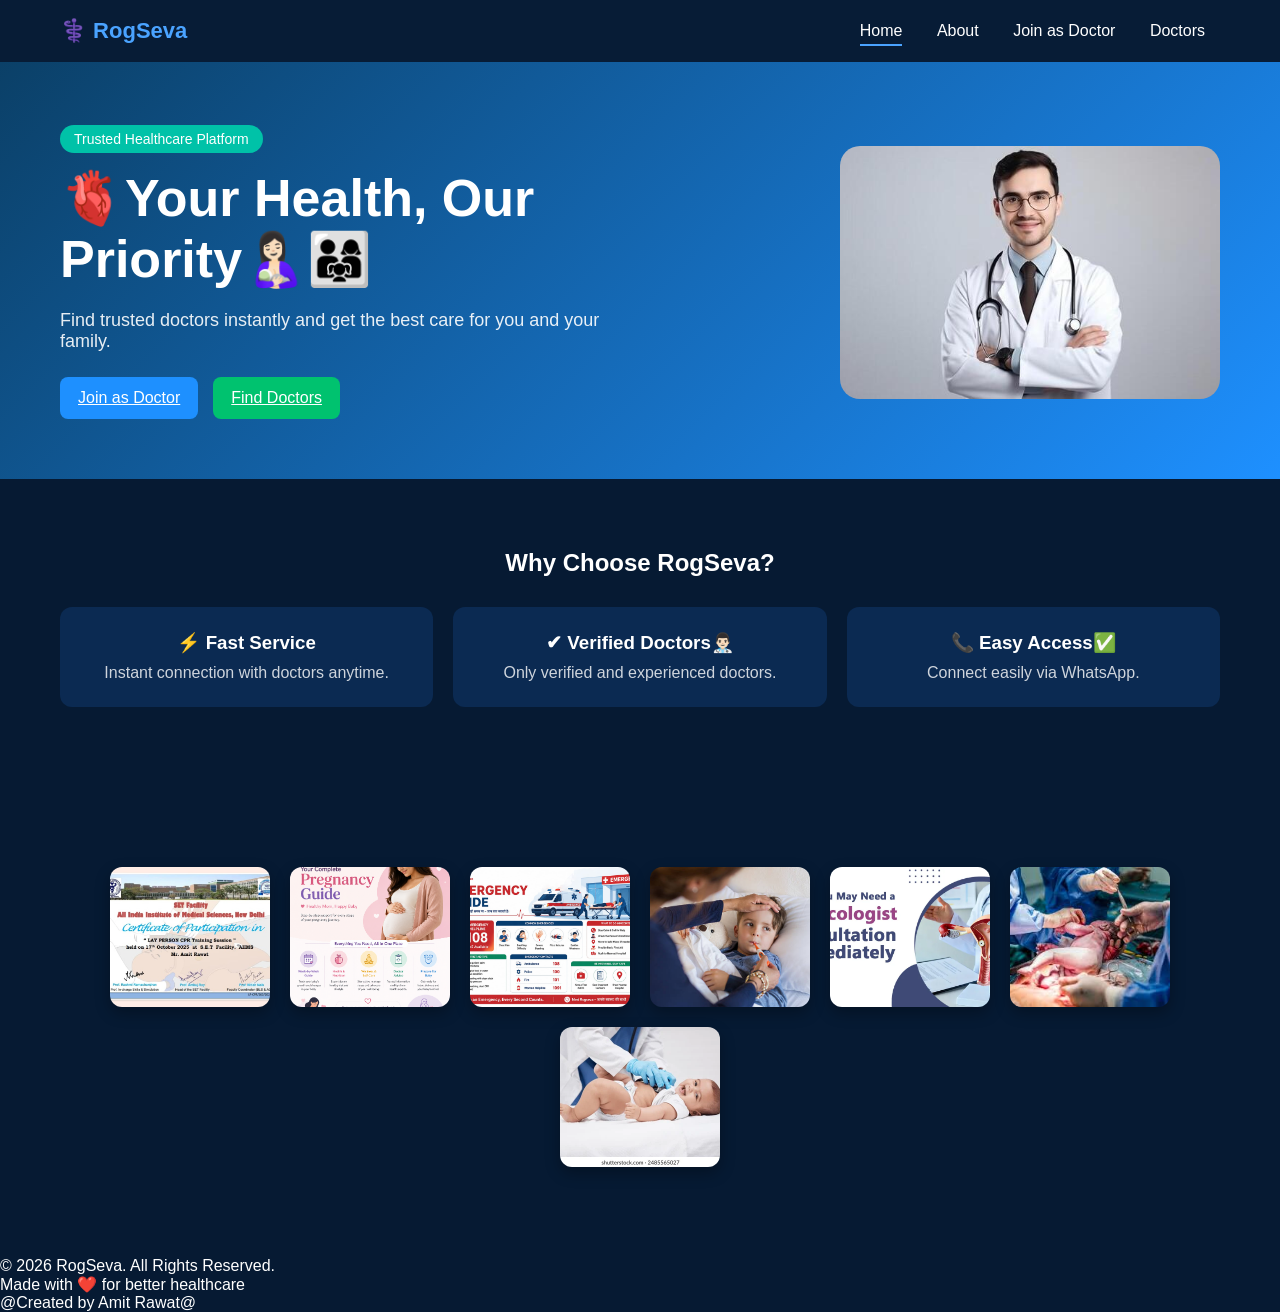
<file: index.html>
<!DOCTYPE html>
<html lang="en">
<head>
    <meta charset="UTF-8">
    <title>RogSeva</title>
    <link rel="stylesheet" href="style.css">
</head>

<body>

<header>
    <div class="logo">
        ⚕️ RogSeva
    </div>

    <nav>
        <a href="index.html" class="active">Home</a>
        <a href="about.html">About</a>
        <a href="doctor.html">Join as Doctor</a>
        <a href="doctors.html">Doctors</a>
    </nav>
</header>

<!-- HERO SECTION -->
<section class="hero">

    <div class="hero-left">
        <span class="tag">Trusted Healthcare Platform</span>

        <h1>🫀Your Health, Our Priority🤱🏻👨‍👩‍👧</h1>

        <p>
            Find trusted doctors instantly and get the best care for you and your family.
        </p>

        <div class="buttons">
            <a href="join.html" class="btn blue">Join as Doctor</a>
            <a href="doctors.html" class="btn green">Find Doctors</a>
        </div>
    </div>

    <div class="hero-right">
        <img src="assets/images/doctor.jpg" alt="doctors">
    </div>

</section>

<!-- FEATURES -->
<section class="features">

    <h2>Why Choose RogSeva?</h2>

    <div class="feature-box">

        <div class="card">
            <h3>⚡ Fast Service</h3>
            <p>Instant connection with doctors anytime.</p>
        </div>

        <div class="card">
            <h3>✔ Verified Doctors👨🏻‍⚕️</h3>
            <p>Only verified and experienced doctors.</p>
        </div>

        <div class="card">
            <h3>📞 Easy Access✅</h3>
            <p>Connect easily via WhatsApp.</p>
        </div>

    </div>

</section>
<!-- IMAGE CARD SECTION -->
<section class="image-card">

    <div class="image-box">
        <img src="assets/images/certificate.JPG" alt="certificate">
       
        <img src="assets/images/pcy.png" alt="pcy">
        <img src="assets/images/emergancy.jpeg" alt="emergency">
        <img src="assets/images/fever.jpg" alt="fever">
        <img src="assets/images/gyne.webp" alt="gyne">
        <img src="assets/images/p_sx.jpg" alt="p_sx">
        <img src="assets/images/paediatric.webp" alt="paediatric">
    </div>

</section>
<!-- FOOTER -->
<footer class="footer">
    <p>© 2026 RogSeva. All Rights Reserved.</p>
    <p>Made with ❤️ for better healthcare</p>
    <p>@Created by Amit Rawat@</p>
</footer>
</body>
</html>
</file>
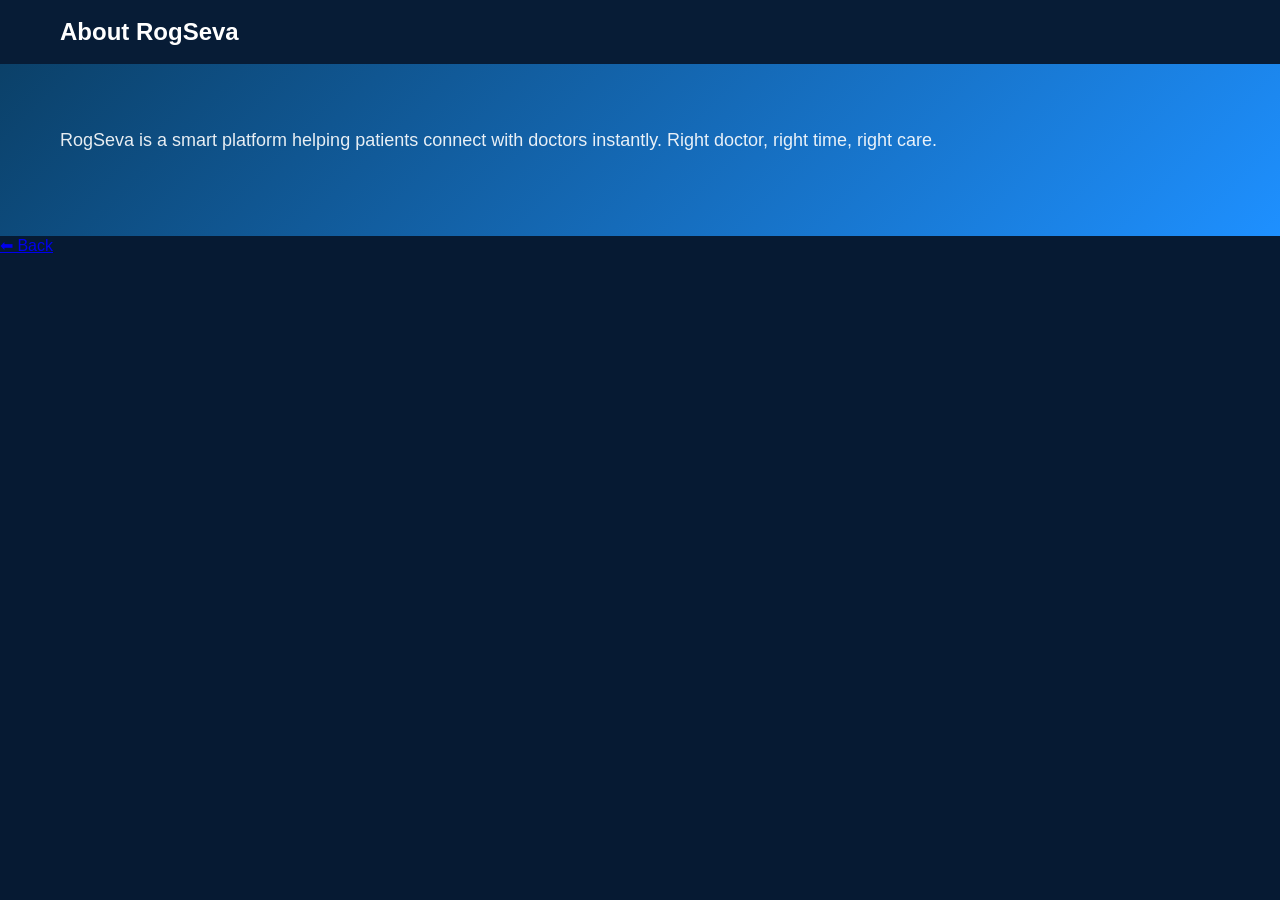
<file: about.html>
<!DOCTYPE html>
<html>
<head>
<title>About</title>
<link rel="stylesheet" href="style.css">
</head>

<body>

<header>
    <h2>About RogSeva</h2>
</header>

<section class="hero">
<p>
RogSeva is a smart platform helping patients connect with doctors instantly.
Right doctor, right time, right care.
</p>
</section>

<a href="index.html" class="back">⬅ Back</a>

</body>
</html>
</file>
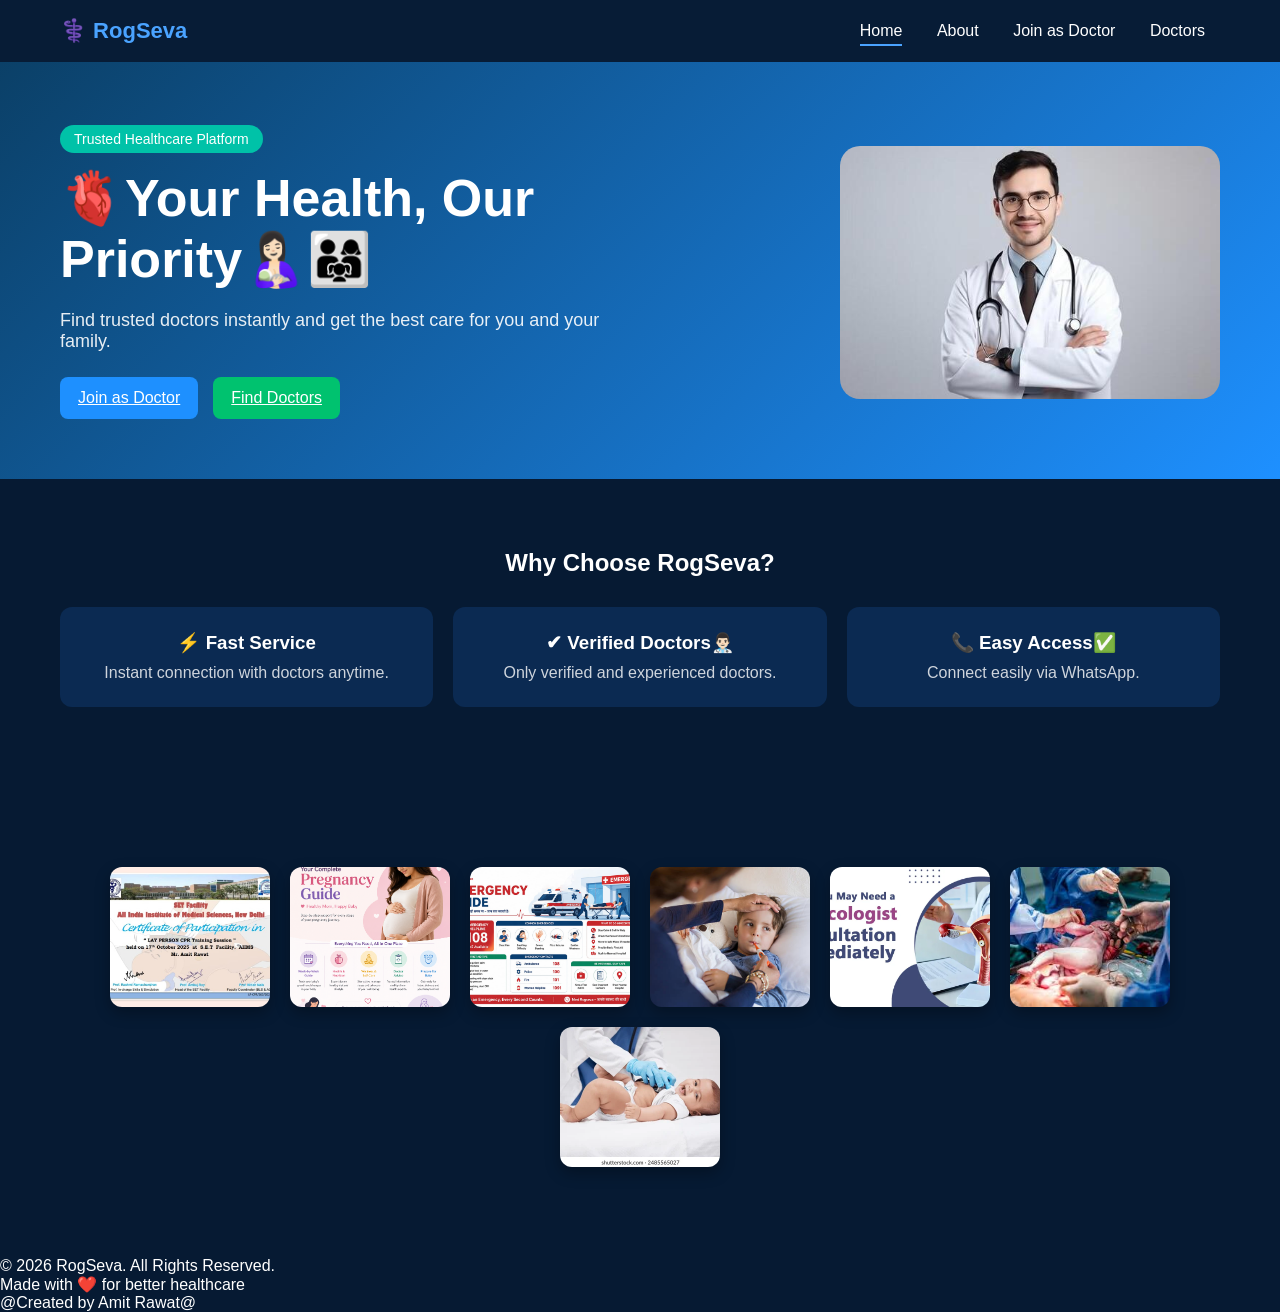
<file: admin.html>
<!DOCTYPE html>
<html>
<head>
<title>Admin Panel</title>
<link rel="stylesheet" href="style.css">
</head>

<body>

<h2 style="text-align:center;margin-top:100px;">👑 Admin Panel</h2>

<div id="adminList"></div>

<a href="index.html" class="back">⬅ Back</a>

<script>

// 🔐 PASSWORD
let pass = prompt("Enter Admin Password");
if(pass !== "1234"){
    alert("Wrong Password ❌");
    window.location.href = "index.html";
}

// 🔥 GET DIV
let list = document.getElementById("adminList");

// 🔥 LOAD DOCTORS
for(let i=0;i<localStorage.length;i++){
    let key = localStorage.key(i);

    if(key.startsWith("doc_")){
        let d = JSON.parse(localStorage.getItem(key));

        list.innerHTML += `
        <div class="card">
            <h3>${d.name} ${d.premium ? "🏆" : ""}</h3>
            <p>${d.spec}</p>

            <button onclick="makePremium('${key}')" class="btn">Make Premium</button>
            <button onclick="deleteDoc('${key}')" class="btn" style="background:red;">Delete</button>
        </div>`;
    }
}

// 🏆 PREMIUM
function makePremium(key){
    let d = JSON.parse(localStorage.getItem(key));
    d.premium = true;

    localStorage.setItem(key, JSON.stringify(d));
    alert("Now Premium 🏆");
    location.reload();
}

// ❌ DELETE
function deleteDoc(key){
    if(confirm("Delete this doctor?")){
        localStorage.removeItem(key);
        location.reload();
    }
}

</script>

</body>
</html>
</file>
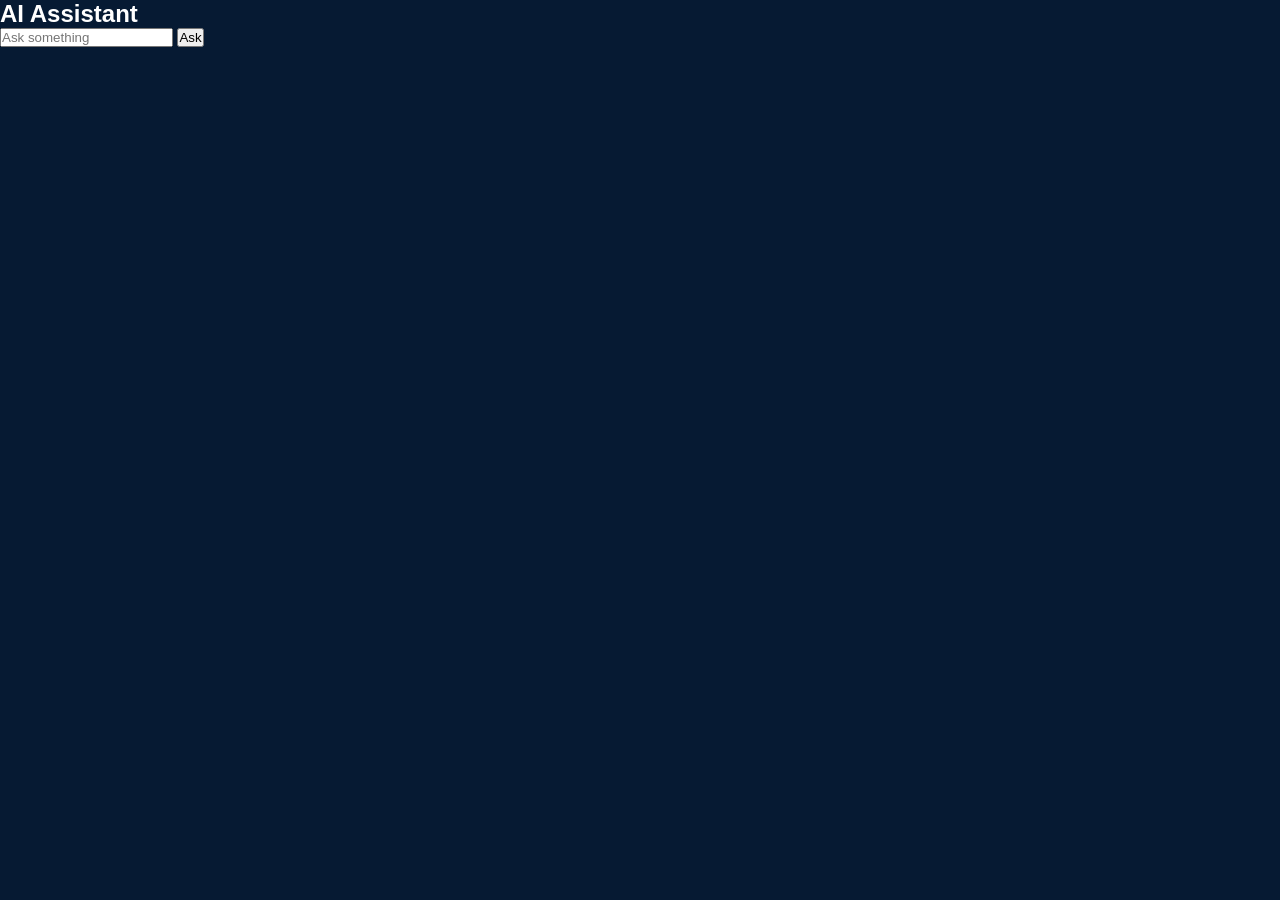
<file: ai.html>
<!DOCTYPE html>
<html>
<head>
<title>AI Help</title>
<link rel="stylesheet" href="style.css">
</head>

<body>

<h2>AI Assistant</h2>

<input type="text" id="input" placeholder="Ask something">
<button onclick="reply()">Ask</button>

<p id="output"></p>

<script src="ai.js"></script>

</body>
</html>
</file>
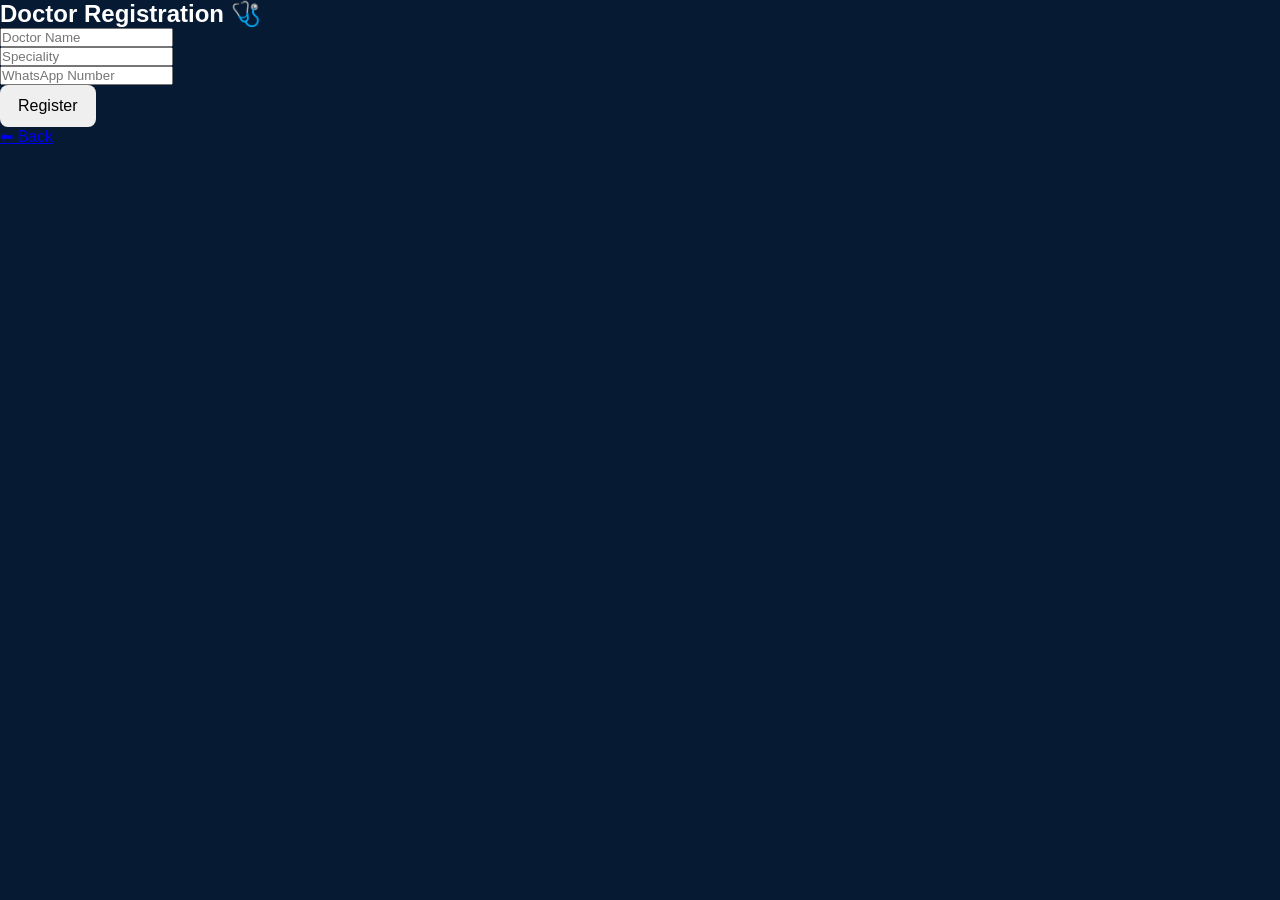
<file: dashboard.html>
<!DOCTYPE html>
<html>
<head>
<title>Doctor Dashboard</title>
<link rel="stylesheet" href="style.css">
</head>

<body>

<div class="form-box">
<h2>👨‍⚕️ Doctor Dashboard</h2>

<input id="name" placeholder="Doctor Name"><br>
<input id="spec" placeholder="Speciality"><br>
<input id="phone" placeholder="WhatsApp Number"><br><br>

<input type="file" onchange="upload(event)"><br><br>
<img id="preview" width="100"><br><br>

<p id="premiumStatus"></p><br>

<button class="btn" onclick="update()">💾 Update Profile</button>
<button class="btn" onclick="logout()">🚪 Logout</button>

<h3>📅 Appointments</h3>
<div id="appointments"></div>

<br>
<button onclick="window.location.href='payment.html'">💰 Go Premium</button>

</div>

<script>
let email = localStorage.getItem("currentUserEmail");
let currentKey = "";

// 🚫 Login check
if(!email){
    alert("Please login first ❌");
    window.location.href = "login.html";
}

// 🔍 Load doctor data
for(let i=0;i<localStorage.length;i++){
    let key = localStorage.key(i);

    if(key.startsWith("doc_")){
        let d = JSON.parse(localStorage.getItem(key));

        if(d.email === email){

            if(d.photo){
                document.getElementById("preview").src = d.photo;
            }

            document.getElementById("name").value = d.name;
            document.getElementById("spec").value = d.spec;
            document.getElementById("phone").value = d.phone;

            // ⭐ Premium Status
            if(d.premium){
                document.getElementById("premiumStatus").innerHTML = "🌟 Premium Doctor";
            } else {
                document.getElementById("premiumStatus").innerHTML = "❌ Normal Doctor";
            }

            currentKey = key;
        }
    }
}

// ❌ Profile not found
if(currentKey === ""){
    alert("Profile not found ❌");
    window.location.href = "doctor.html";
}

// 💾 Update profile (FIXED 🔥)
function update(){
    let old = JSON.parse(localStorage.getItem(currentKey));

    let d = {
        name: document.getElementById("name").value,
        spec: document.getElementById("spec").value,
        phone: document.getElementById("phone").value,
        email: email,
        premium: old.premium,
        photo: old.photo   // 🔥 PHOTO SAFE
    };

    localStorage.setItem(currentKey, JSON.stringify(d));
    alert("Profile Updated ✅");
}

// 🚪 Logout
function logout(){
    localStorage.removeItem("currentUserEmail");
    alert("Logged out 👋");
    window.location.href = "login.html";
}

// 📸 Upload photo (SAFE 🔥)
function upload(e){

    if(!currentKey){
        alert("Error ❌");
        return;
    }

    let file = e.target.files[0];
    let reader = new FileReader();

    reader.onload = function(){
        let img = reader.result;

        let d = JSON.parse(localStorage.getItem(currentKey));
        d.photo = img;

        localStorage.setItem(currentKey, JSON.stringify(d));

        document.getElementById("preview").src = img;
    }

    reader.readAsDataURL(file);
}

// 📅 Appointments show (SAFE LOAD 🔥)
window.onload = function(){

    let list = JSON.parse(localStorage.getItem("appointments") || "[]");

    let container = document.getElementById("appointments");

    container.innerHTML = "";

    list.reverse().forEach(a => {

        let div = document.createElement("div");
        div.className = "card";

        div.innerHTML = `
            <h4>👤 ${a.name}</h4>
            <p>📅 ${a.date}</p>
        `;

        container.appendChild(div);
    });

}
</script>

</body>
</html>
</file>
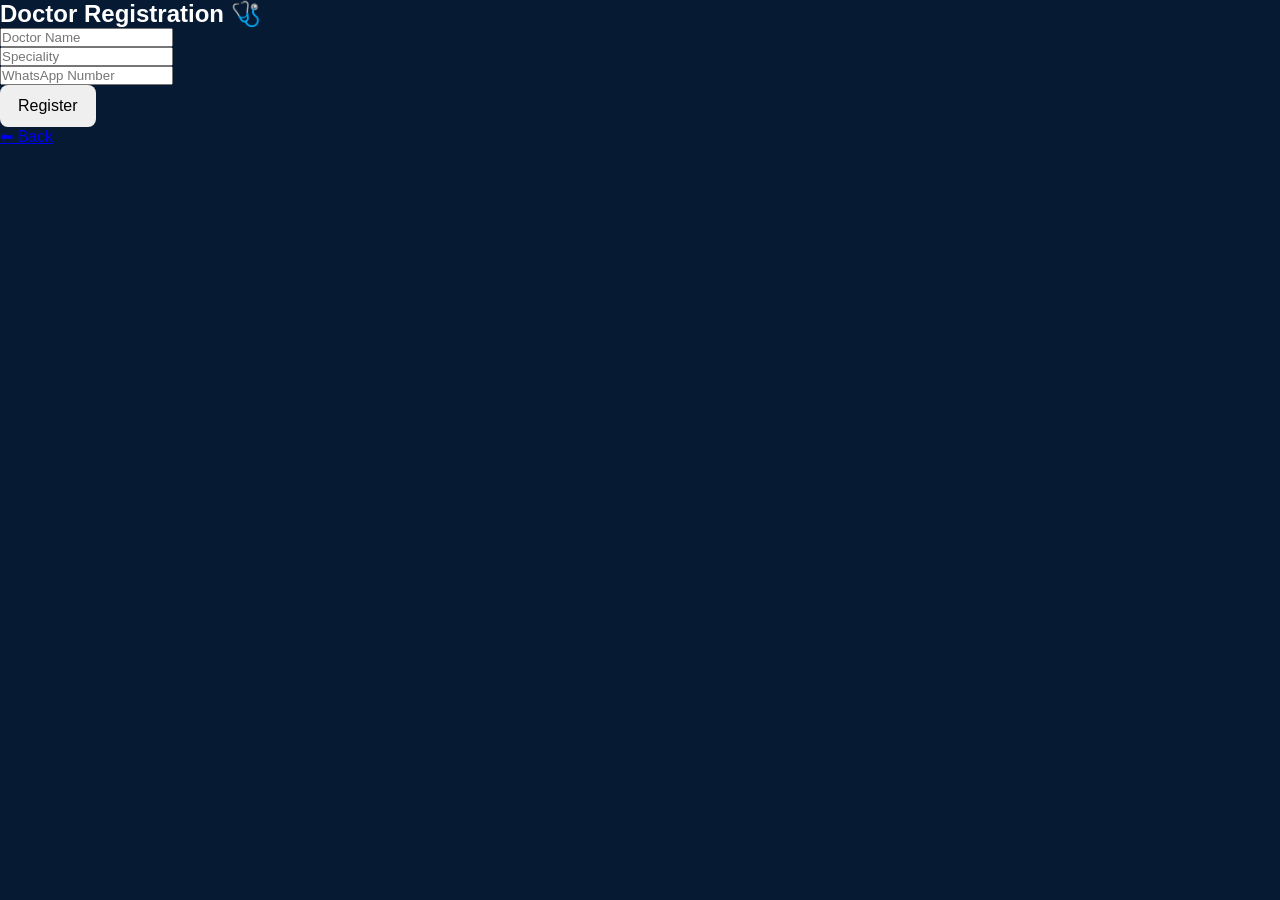
<file: doctor.html>
<!DOCTYPE html>
<html>
<head>
<title>Join Doctor</title>
<link rel="stylesheet" href="style.css">
</head>

<body>

<div class="form-box">
<h2>Doctor Registration 🩺</h2>

<input id="name" placeholder="Doctor Name"><br>
<input id="spec" placeholder="Speciality"><br>
<input id="phone" placeholder="WhatsApp Number"><br>

<button class="btn" onclick="save()">Register</button>
</div>

<a href="index.html" class="back">⬅ Back</a>

<script>

function save(){

    // 🔐 LOGIN CHECK
    let email = localStorage.getItem("currentUserEmail");

    if(!email){
        alert("Please login first ❌");
        window.location.href = "login.html";
        return;
    }

    // 📥 INPUT VALUES
    let nameInput = document.getElementById("name");
    let specInput = document.getElementById("spec");
    let phoneInput = document.getElementById("phone");

    let name = nameInput.value.trim();
    let spec = specInput.value.trim();
    let phone = phoneInput.value.trim();

    // 🚨 VALIDATION
    if(name === "" || spec === "" || phone === ""){
        alert("Please fill all fields!");
        return;
    }

    // 🔥 UNIQUE KEY (duplicate fix)
    let key = "doc_" + Date.now();

    let d = {
        name: name,
        spec: spec,
        phone: phone,
        email: email,
        premium: false
    };

    // 💾 SAVE
    localStorage.setItem(key, JSON.stringify(d));

    alert("Doctor Added Successfully ✅");

    // 🧹 CLEAR FORM
    nameInput.value = "";
    specInput.value = "";
    phoneInput.value = "";

    // 🔁 REDIRECT
    window.location.href = "doctors.html";
}

</script>

</body>
</html>
</file>
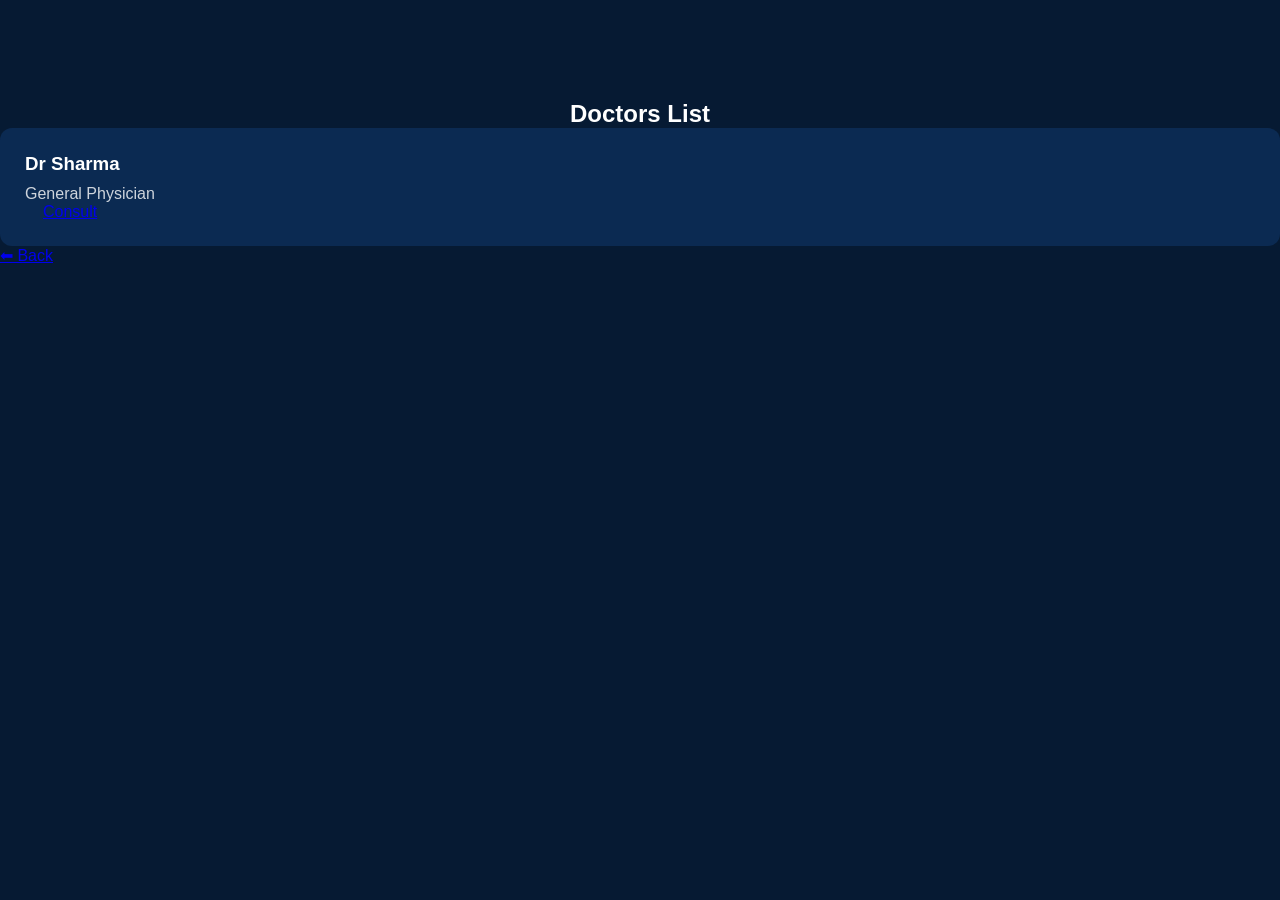
<file: doctors.html>
<!DOCTYPE html>
<html>
<head>
<title>Doctors</title>
<link rel="stylesheet" href="style.css">
</head>

<body>

<h2 style="text-align:center;margin-top:100px;">Doctors List</h2>

<!-- 🔥 YE MISSING THA -->
<div id="list"></div>

<a href="index.html" class="back">⬅ Back</a>

<script>

let list = document.getElementById("list");

// SAFETY CHECK
if(!list){
    alert("List div missing!");
}

// CHECK IF ANY DOCTOR EXISTS
let hasDoctor = false;

for(let i=0;i<localStorage.length;i++){
    let key = localStorage.key(i);
    if(key.startsWith("doc_")){
        hasDoctor = true;
    }
}

// DEMO ADD
if(!hasDoctor){
    let demo = {
        name:"Dr Sharma",
        spec:"General Physician",
        phone:"919999999999"
    };
    localStorage.setItem("doc_demo", JSON.stringify(demo));
}

// SHOW LIST
for(let i=0;i<localStorage.length;i++){
    let key = localStorage.key(i);

    if(key.startsWith("doc_")){
        let d = JSON.parse(localStorage.getItem(key));

        list.innerHTML += `
        <div class="card">
            <h3>${d.name} ${d.premium ? "🏆" : ""}</h3>
            <p>${d.spec}</p>
            <a class="btn" href="https://wa.me/${9311087018}">Consult</a>
        </div>`;
    }
}

</script>

</body>
</html>
</file>
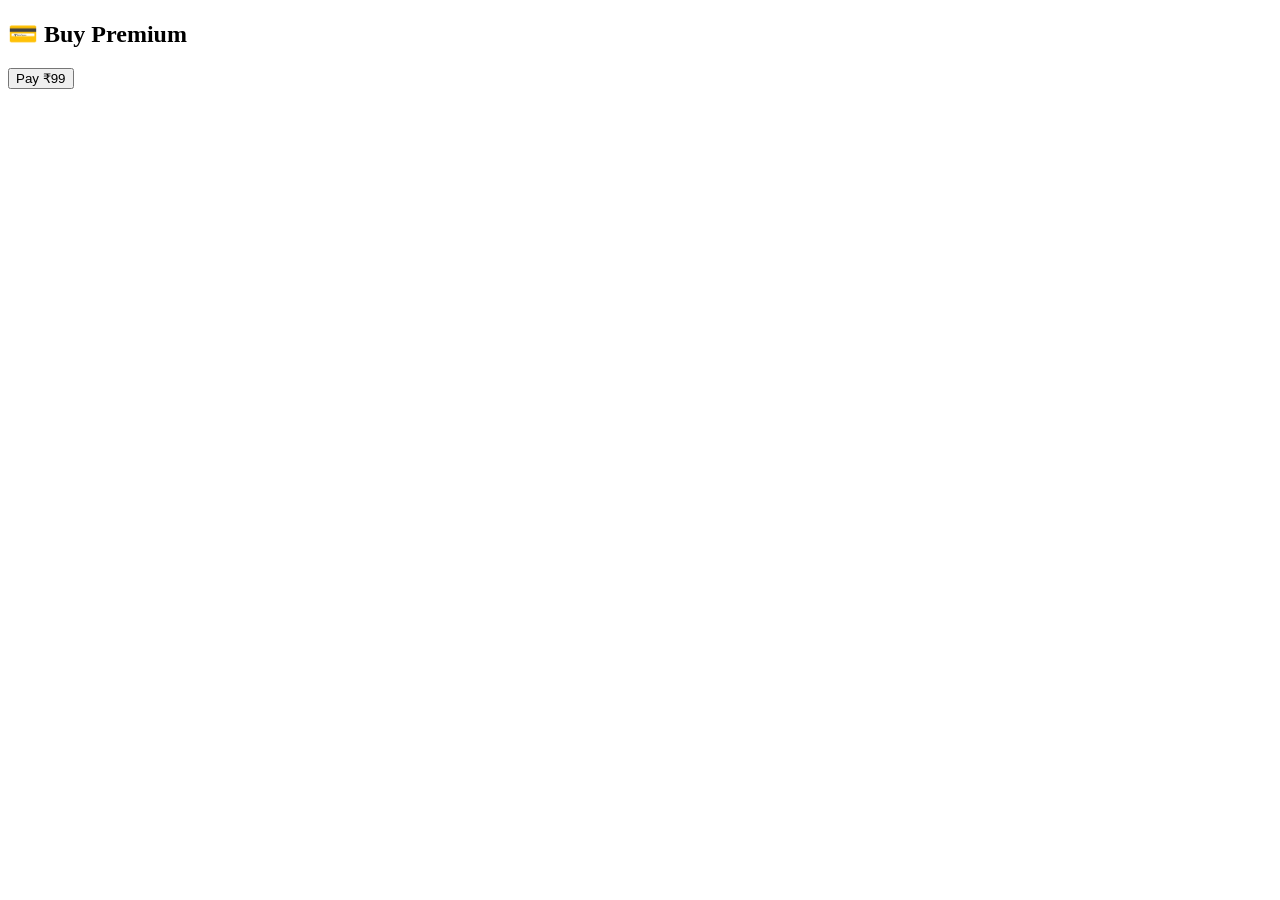
<file: payment.html>
<!DOCTYPE html>
<html>
<head>
<title>Payment</title>
</head>
<body>

<h2>💳 Buy Premium</h2>

<button onclick="pay()">Pay ₹99</button>

<script>
function pay(){
    alert("Payment Successful ✅");

    let email = localStorage.getItem("currentUserEmail");

    for(let i=0;i<localStorage.length;i++){
        let key = localStorage.key(i);

        if(key.startsWith("doc_")){
            let d = JSON.parse(localStorage.getItem(key));

            if(d.email === email){
                d.premium = true;
                localStorage.setItem(key, JSON.stringify(d));
            }
        }
    }

    window.location.href = "dashboard.html";
}
</script>

</body>
</html>
</file>
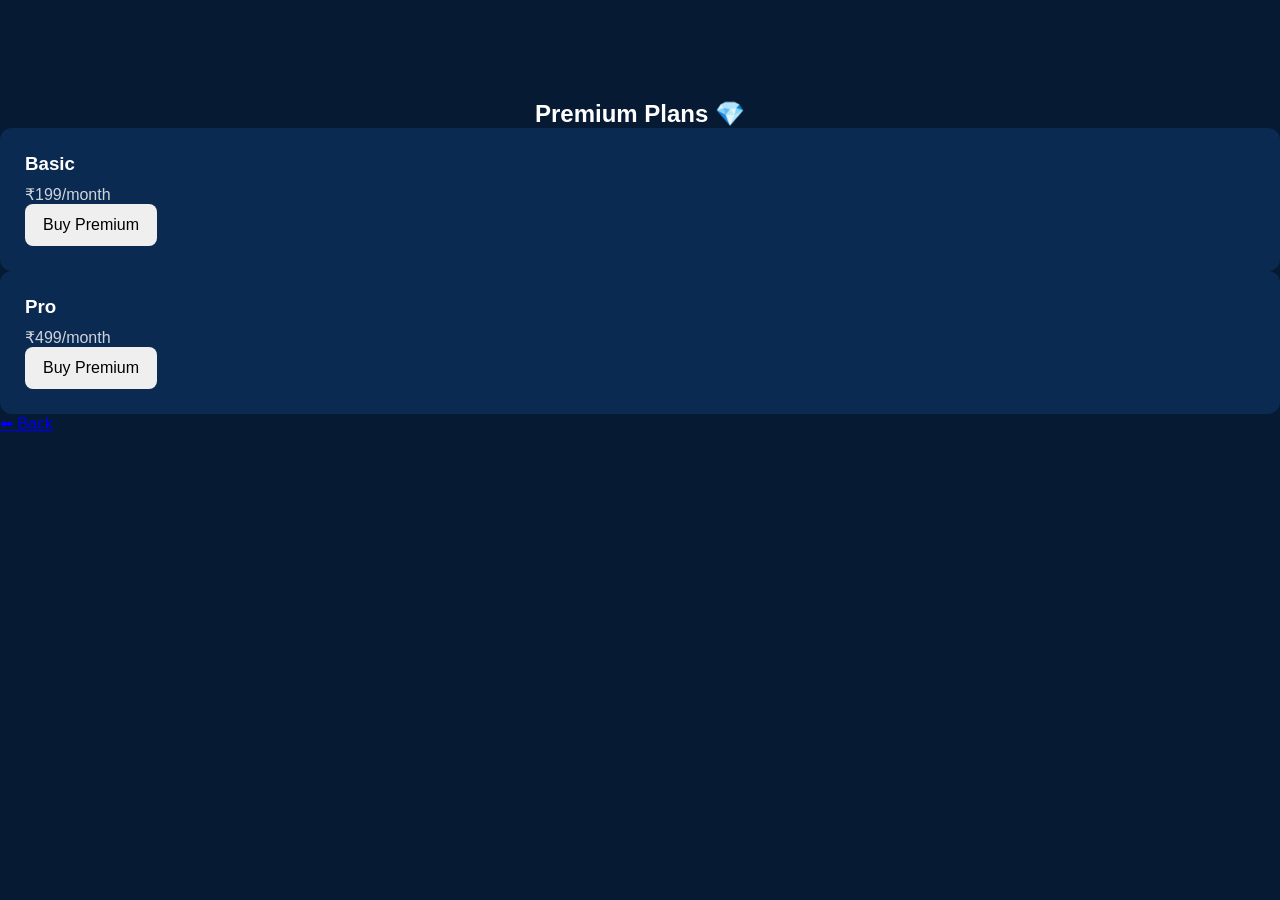
<file: premium.html>
<!DOCTYPE html>
<html>
<head>
<title>Premium</title>
<link rel="stylesheet" href="style.css">
</head>

<body>

<h2 style="text-align:center;margin-top:100px;">Premium Plans 💎</h2>

<div class="card">
    <h3>Basic</h3>
    <p>₹199/month</p>
    <button class="btn" onclick="payNow()">Buy Premium</button>
</div>

<div class="card">
    <h3>Pro</h3>
    <p>₹499/month</p>
    <button class="btn" onclick="payNow()">Buy Premium</button>
</div>

<a href="index.html" class="back">⬅ Back</a>

<script>
function payNow(){
    alert("Payment system connected (Demo Mode)");

    let email = localStorage.getItem("currentUserEmail");

    for(let i=0;i<localStorage.length;i++){
        let key = localStorage.key(i);

        if(key.startsWith("doc_")){
            let d = JSON.parse(localStorage.getItem(key));

            if(d.email === email){
                d.premium = true;
                localStorage.setItem(key, JSON.stringify(d));
            }
        }
    }
}
</script>

</body>
</html>
</file>
<file: style.css>
*{
    margin:0;
    padding:0;
    box-sizing:border-box;
    font-family:Arial, sans-serif;
}

body{
    background:#061a33;
    color:white;
}

/* HEADER */
header{
    display:flex;
    justify-content:space-between;
    align-items:center;
    padding:18px 60px;
    background:#071c36;
    position:fixed;
    width:100%;
    top:0;
    z-index:100;
}

.logo{
    font-size:22px;
    font-weight:bold;
    color:#4aa3ff;
}

nav a{
    margin:0 15px;
    text-decoration:none;
    color:white;
    font-weight:500;
}

nav a.active{
    border-bottom:2px solid #4aa3ff;
    padding-bottom:5px;
}

/* HERO */
.hero{
    display:flex;
    justify-content:space-between;
    align-items:center;
    padding:130px 60px 60px;
    background:linear-gradient(135deg,#0a3d62,#1e90ff);
}

.hero-left{
    max-width:50%;
}

.tag{
    background:#00c2a8;
    padding:6px 14px;
    border-radius:20px;
    font-size:14px;
}

.hero h1{
    font-size:52px;
    margin:20px 0;
}

.hero p{
    font-size:18px;
    opacity:0.9;
    margin-bottom:25px;
}

/* BUTTONS */
.buttons{
    display:flex;
    gap:15px;
}

.btn{
    padding:12px 18px;
    border:none;
    border-radius:8px;
    cursor:pointer;
    font-size:16px;
}

.blue{
    background:#1e90ff;
    color:white;
}

.green{
    background:#00c26f;
    color:white;
}

/* IMAGE */
.hero-right img{
    width:380px;
    border-radius:20px;
}

/* FEATURES */
.features{
    padding:70px 60px;
    text-align:center;
}

.features h2{
    margin-bottom:30px;
}

.feature-box{
    display:flex;
    justify-content:space-between;
    gap:20px;
}

.card{
    background:#0b2a52;
    padding:25px;
    border-radius:12px;
    flex:1;
}

.card p{
    opacity:0.8;
    margin-top:10px;
}
.image-card{
    padding:70px 60px;
    display:flex;
    justify-content:center;
}

.image-box{
    display:flex;
    flex-wrap:wrap;
    justify-content:center;
    gap:20px;
    padding:20px;
}

/* IMAGE CARD STYLE */
.image-box img{
    width:160px;              /* 👈 bigger size */
    height:140px;
    object-fit:cover;
    border-radius:12px;
    transition:0.3s ease;
    box-shadow:0 6px 15px rgba(0,0,0,0.3);
}

/* hover effect (premium feel) */
.image-box img:hover{
    transform:scale(1.1);
    box-shadow:0 10px 25px rgba(0,0,0,0.5);
}
</file>
